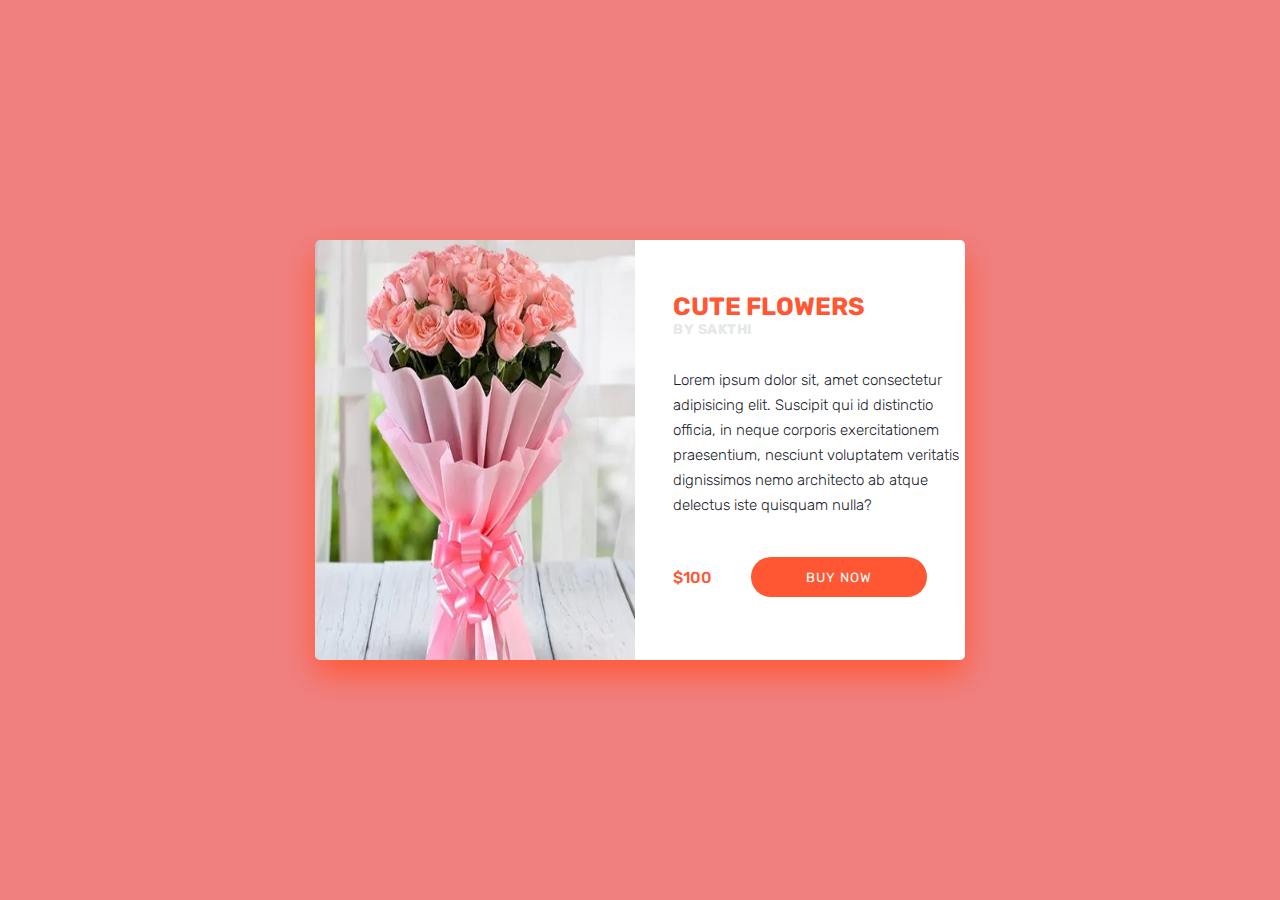
<file: Card_Design/index.html>
<!DOCTYPE html>
<html lang="en">
<head>
  <meta charset="UTF-8">
  <meta name="viewport" content="width=device-width, initial-scale=1.0">
  <link rel="stylesheet" href="css/style.css" type="text/css">
  <title>Cute Flowers</title>
  <title>Document</title>
</head>
<body>
  <div class="container">
    <div class="product-img">
      <img src="img/flower3.jpg" alt="flower">
    </div>
    <div class="product-info">
      <div class="product-text">
        <h1>Cute Flowers</h1>
        <h2>By Sakthi</h2>
        <p>Lorem ipsum dolor sit, amet consectetur adipisicing elit. Suscipit qui id distinctio officia, in neque corporis exercitationem praesentium, nesciunt voluptatem veritatis dignissimos nemo architecto ab atque delectus iste quisquam nulla?</p>
      </div>
        <div class="product-price-btn">
          <span>$100</span>
          <button type="button">BUY NOW</button>
        </div>
    </div>
    
  </div>
  
</body>
</html>
</file>
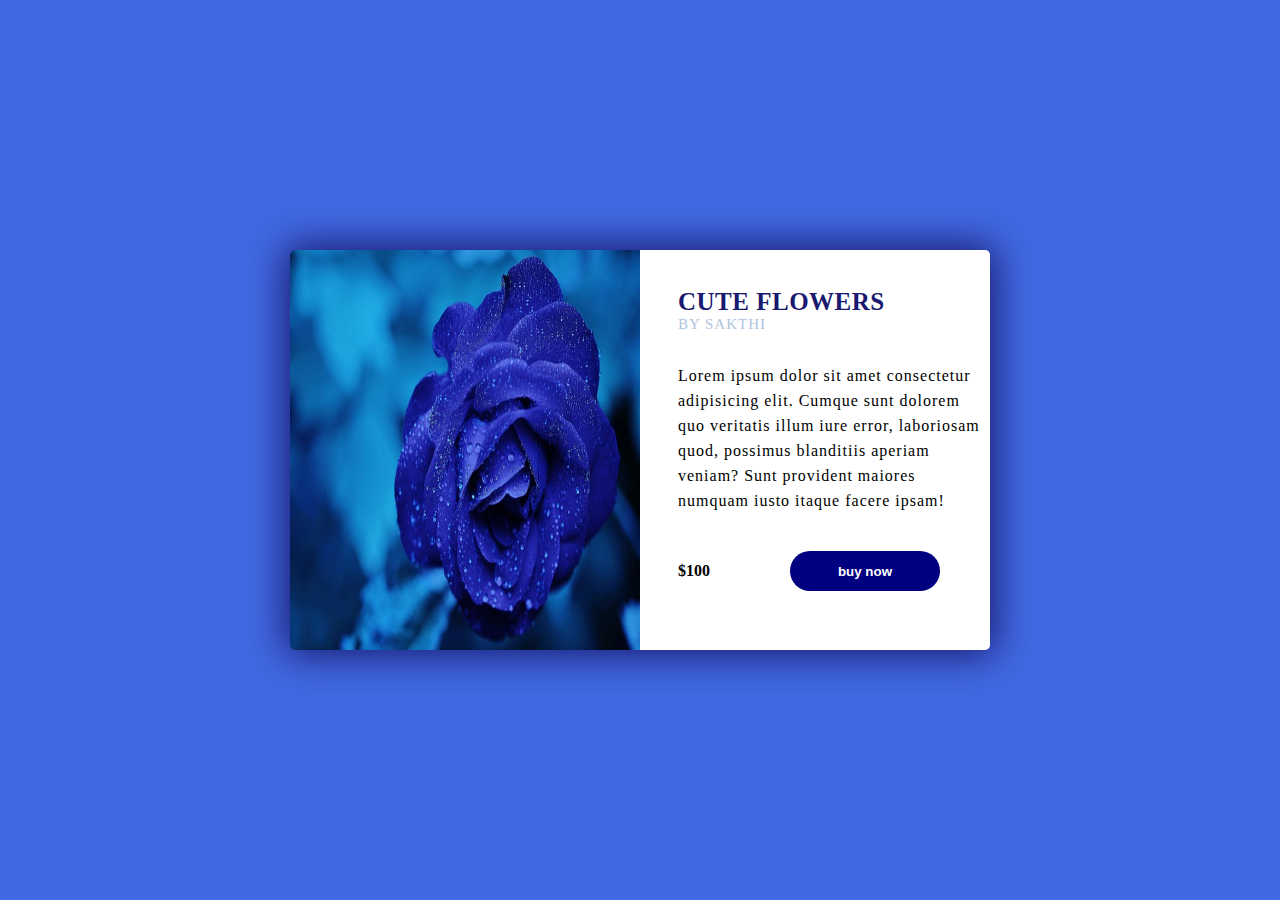
<file: Card_Design/index2.html>
<!DOCTYPE html>
<html lang="en">
<head>
  <meta charset="UTF-8">
  <meta name="viewport" content="width=device-width, initial-scale=1.0">
  <link rel="stylesheet" href="css/style2.css" type="text/css">
  <title>Document</title>
</head>
<body>
  <div class="container">
    <div class="product-img">
      <img src="img/flower4.jpg" alt="flower"/>
    </div>
    <div class="product-info">
      <div class="product-text">
        <h1>Cute flowers</h1>
        <h2>by sakthi</h2>
        <p>Lorem ipsum dolor sit amet consectetur adipisicing elit. Cumque sunt dolorem quo veritatis illum iure error, laboriosam quod, possimus blanditiis aperiam veniam? Sunt provident maiores numquam iusto itaque facere ipsam!</p>
      </div>
      <div class="product-text-btn">
        <span>
          $100</span>
        <button type="button">buy now</button>

      </div>
    </div>
  </div>
</body>
</html>
</file>
<file: Card_Design/css/style.css>
@import url('https://fonts.googleapis.com/css2?family=Rubik:ital,wght@0,300..900;1,300..900&display=swap');
*{
  font-family: "Rubik", sans-serif;
  margin: 0;
  padding: 0;
  box-sizing: border-box;
}
body{
  background-color:#F08080;
  width: 100vw;
  height:100vh;
  display: flex;
  justify-content: center;
  align-items: center;
}
.container{
  width: 650px;
  height: 420px;
  display: flex;
  box-shadow: 0px 14px 32px 0px #FF5733 ;
  border-radius: 5px;
  overflow: hidden;
}
.product-img{
  width: 320px;
  height: 420px;
}
.product-img img{
  width: 100%;
  height: 100%;
}
.product-info{
  background-color: white;
  flex: 1;
}
.product-text{
  height:300px;
width: 100%;
}
.product-text h1{
  margin-left: 38px;
  padding-top: 52px;
  font-size: 25px;
  text-transform: uppercase;
  color: #FF5733;
}
.product-text h2{
  margin:0 0 30px 38px;
  font-size: 14px;
  font-weight: 400px;
  text-transform: uppercase;
  color: #E5E8E8 ;
  letter-spacing: 0.5px;
}
.product-text p{
  height: 125px;
  margin-left: 38px;
  color: #17202A;
  line-height: 25px;
  font-size: 15px;
  font-weight: lighter;

}
.product-price-btn{
  margin:17px 38px 0 38px;
  display: flex;
  justify-content: space-between;
  align-items: center;
}
.product-price-btn span{
  font-weight: 500;
  color: #FF5733;
}
.product-price-btn button{
  height: 40px;
  width: 176px;
  border-radius: 60px;
  outline: none;
  border: none;
  text-transform: uppercase;
  background-color:#FF5733 ;
  color: white;
  letter-spacing: 1px;
  font-weight: 400px;
  cursor: pointer;
}
</file>
<file: Card_Design/css/style2.css>
@import url('https://fonts.googleapis.com/css2?family=Rubik:ital,wght@0,300..900;1,300..900&display=swap');
*{
  margin: 0;
  padding: 0;
  box-sizing: border-box;
  font-size: "Rubik", sans-serif;
}
body{
  width: 100vw;
  height: 100vh;
  display: flex;
  justify-content: center;
  align-items: center;
  background-color:#4169E1;
}
.container{
  width: 700px;
  height: 400px;
  display: flex;
  box-shadow: 0px 0px 38px 5px #191970;
  overflow: hidden;
  border-radius: 5px;
}
.product-img{
  width: 350px;
  height: 400px;
}
.product-info{
  background-color: white;
}
.product-img img{
  width: 350px;
  height: 400px;
}
.product-text h1{
  margin:38px 0px 0px 38px;
  text-transform: uppercase;
  font-size: 25px;
  color: #191970;
  letter-spacing: 0.5px;
}
.product-text h2{
  margin:0px 0px 0px 38px;
  padding-bottom: 10px;
  font-size: 15px;
  text-transform: uppercase;
  letter-spacing: 1px;
  font-weight:400;
  color: #B0C4DE;
}
.product-text-btn{
  display: flex;
  justify-content: space-between;
  align-items: center;
}
.product-text p{
  padding-top: 20px;
  margin-left: 0px 0px 0px 38px;
  padding-left: 38px;
  letter-spacing: 1px;
  line-height: 25px;
}
.product-text-btn span{
  padding-left: 38px;
  padding-top:38px;
  font-weight: bold;

}
.product-text-btn button{
  margin-top: 38px;
  margin-right: 50px;
  width: 150px;
  height: 40px;
  font-weight: bolder;
  border-radius: 60px;
  background-color: #000080;
  border:none;
  cursor: pointer;
  color: white;
}
</file>
